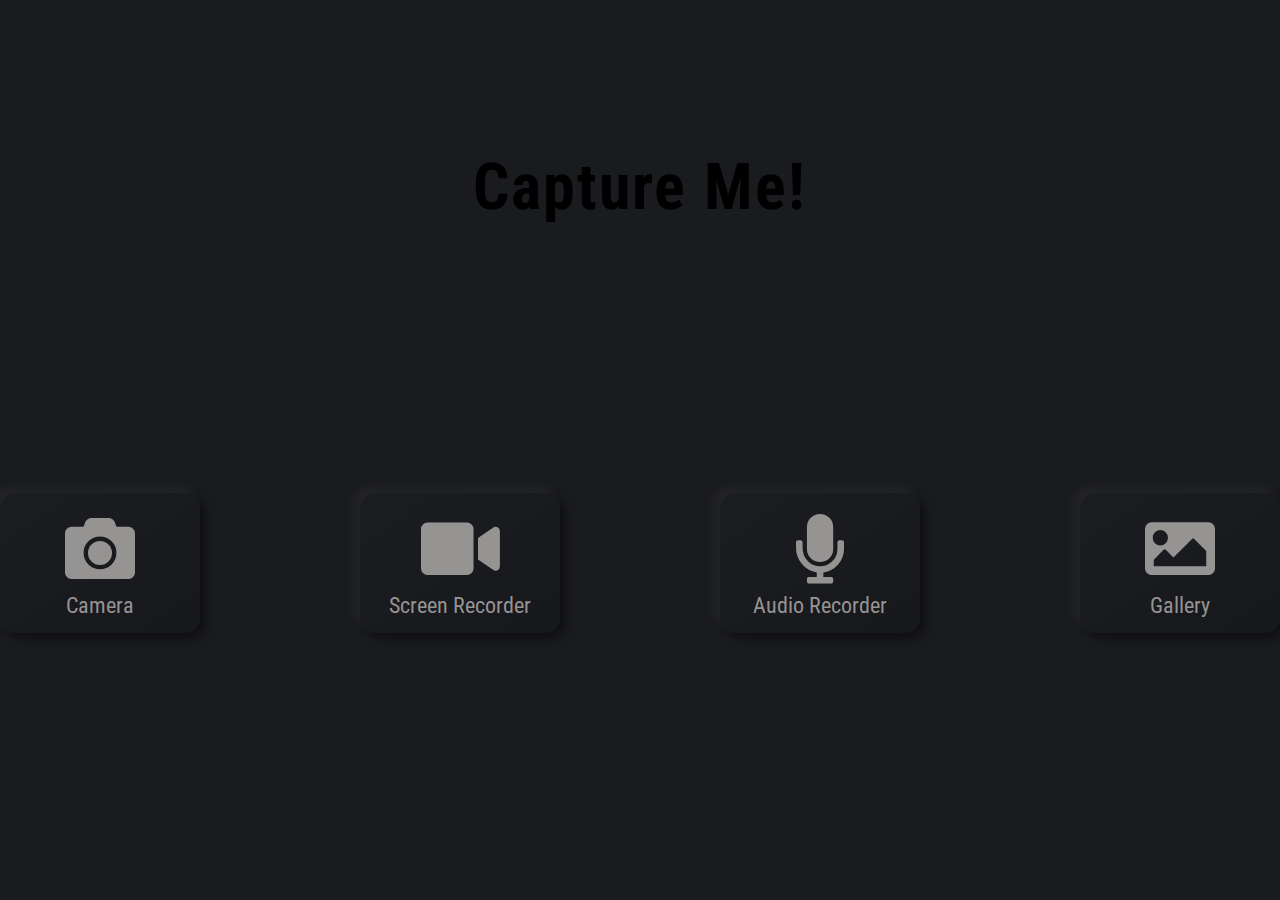
<file: index.html>
<!DOCTYPE html>
<html lang="en">

<head>
    <meta charset="UTF-8">
    <meta http-equiv="X-UA-Compatible" content="IE=edge">
    <meta name="viewport" content="width=device-width, initial-scale=1.0">
    <title>Capture Me!</title>
    <link rel="icon" href="logo1.jpeg" type="image/gif" sizes="16x16">
    <link rel="stylesheet" href="https://cdnjs.cloudflare.com/ajax/libs/font-awesome/5.15.3/css/all.min.css">
    <link href="https://cdn.jsdelivr.net/npm/bootstrap@5.0.1/dist/css/bootstrap.min.css" rel="stylesheet"
        integrity="sha384-+0n0xVW2eSR5OomGNYDnhzAbDsOXxcvSN1TPprVMTNDbiYZCxYbOOl7+AMvyTG2x" crossorigin="anonymous">
        
    <link rel="stylesheet" href="style.css">
    
</head>
<body>
    <div class="header">Capture Me!</div>
    <div class="main_area row">
        <div class="card camera col-lg-3 col-md-3 col-1" id="camera">
            <div class="card_image">
                <i class="fas fa-camera"></i>
            </div>
            <div class="card_details">Camera</div>
        </div>
        <div class="card recorder col-lg-3 col-md-3 col-1" id="screenRec">
            <div class="card_image">
                <i class="fas fa-video"></i>
            </div>
            <div class="card_details">Screen Recorder</div>
        </div>
        <div class="card audio col-lg-3 col-md-3 col-1" id="audio">
            <div class="card_image">
                <i class="fas fa-microphone"></i>
            </div>
            <div class="card_details">Audio Recorder</div>
        </div>
        <div class="card gallery col-lg-3 col-md-3 col-1" id="gallery">
            <div class="card_image">
                <i class="fas fa-image"></i>
            </div>
            <div class="card_details">Gallery</div>
        </div>

        <div id="popUpMsg">Saved to Gallery</div>
    </div>
    <div class="popup_window" id="popup_window">
        <div class="name_box">
            <h3 class="label">Save As :</h3>
            <div class="textBox" id="textBox" contenteditable="true">Untitled</div>
        </div>
        <div class="enterBtnBox">
            <button class="btn enter">Enter</button>
        </div>
    </div>
    <script src="dbScript.js" defer></script>
    <script src="script.js" defer></script>
</body>
</body>

</html>
</file>
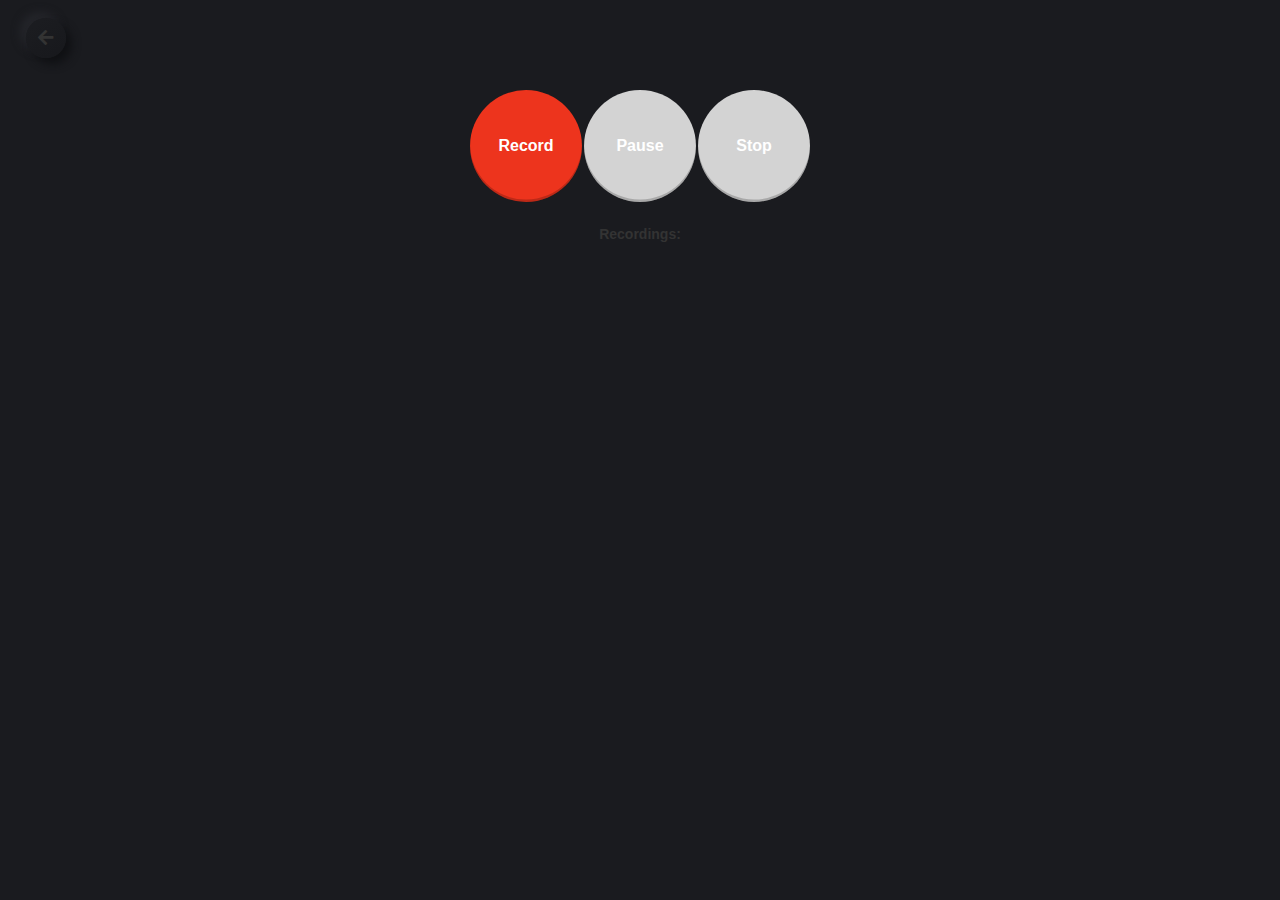
<file: Audio/audio.html>
<!DOCTYPE html>
<html>
  <head>
    <meta charset="UTF-8">

    <title>Capture Me!</title>
    <meta name="viewport" content="width=device-width, initial-scale=1.0">
    <link rel="icon" href="./../logo1.jpeg" type="image/gif" sizes="16x16">
    <link href="https://cdn.jsdelivr.net/npm/bootstrap@5.0.1/dist/css/bootstrap.min.css" rel="stylesheet"
        integrity="sha384-+0n0xVW2eSR5OomGNYDnhzAbDsOXxcvSN1TPprVMTNDbiYZCxYbOOl7+AMvyTG2x" crossorigin="anonymous">
    <link rel="stylesheet" href="https://cdnjs.cloudflare.com/ajax/libs/font-awesome/5.15.3/css/all.min.css">
    

    <!-- Latest compiled and minified Bootstrap CSS -->
    <link rel="stylesheet" href="https://maxcdn.bootstrapcdn.com/bootstrap/3.3.7/css/bootstrap.min.css" integrity="sha384-BVYiiSIFeK1dGmJRAkycuHAHRg32OmUcww7on3RYdg4Va+PmSTsz/K68vbdEjh4u" crossorigin="anonymous">

    <link rel="stylesheet" type="text/css" href="audio.css">

  </head>
  <body>

    <div class="back" id="back">
      <i class="fas fa-arrow-left"></i>
      <div class="back_details">Back</div>
  </div>
    
    <!-- <div style="max-width: 28em;">
      <div class="back_details">Back</div>
    	<div id="controls"> -->
        <div class = "control-butn">
    	 <button id="recordButton" style ="border-radius: 50%;">Record</button>
    	 <button id="pauseButton" style ="border-radius: 50%;" disabled>Pause</button>
    	 <button id="stopButton" style ="border-radius: 50%;" disabled>Stop</button>
    </div>
      <div id="formats"></div>
    	<p><strong>Recordings:</strong></p>
    	<ol id="recordingsList"></ol>
    </div>
    <!-- inserting these scripts at the end to be able to use all the elements in the DOM -->
  	<script src="audio.js"></script>
  </body>
</html>
</file>
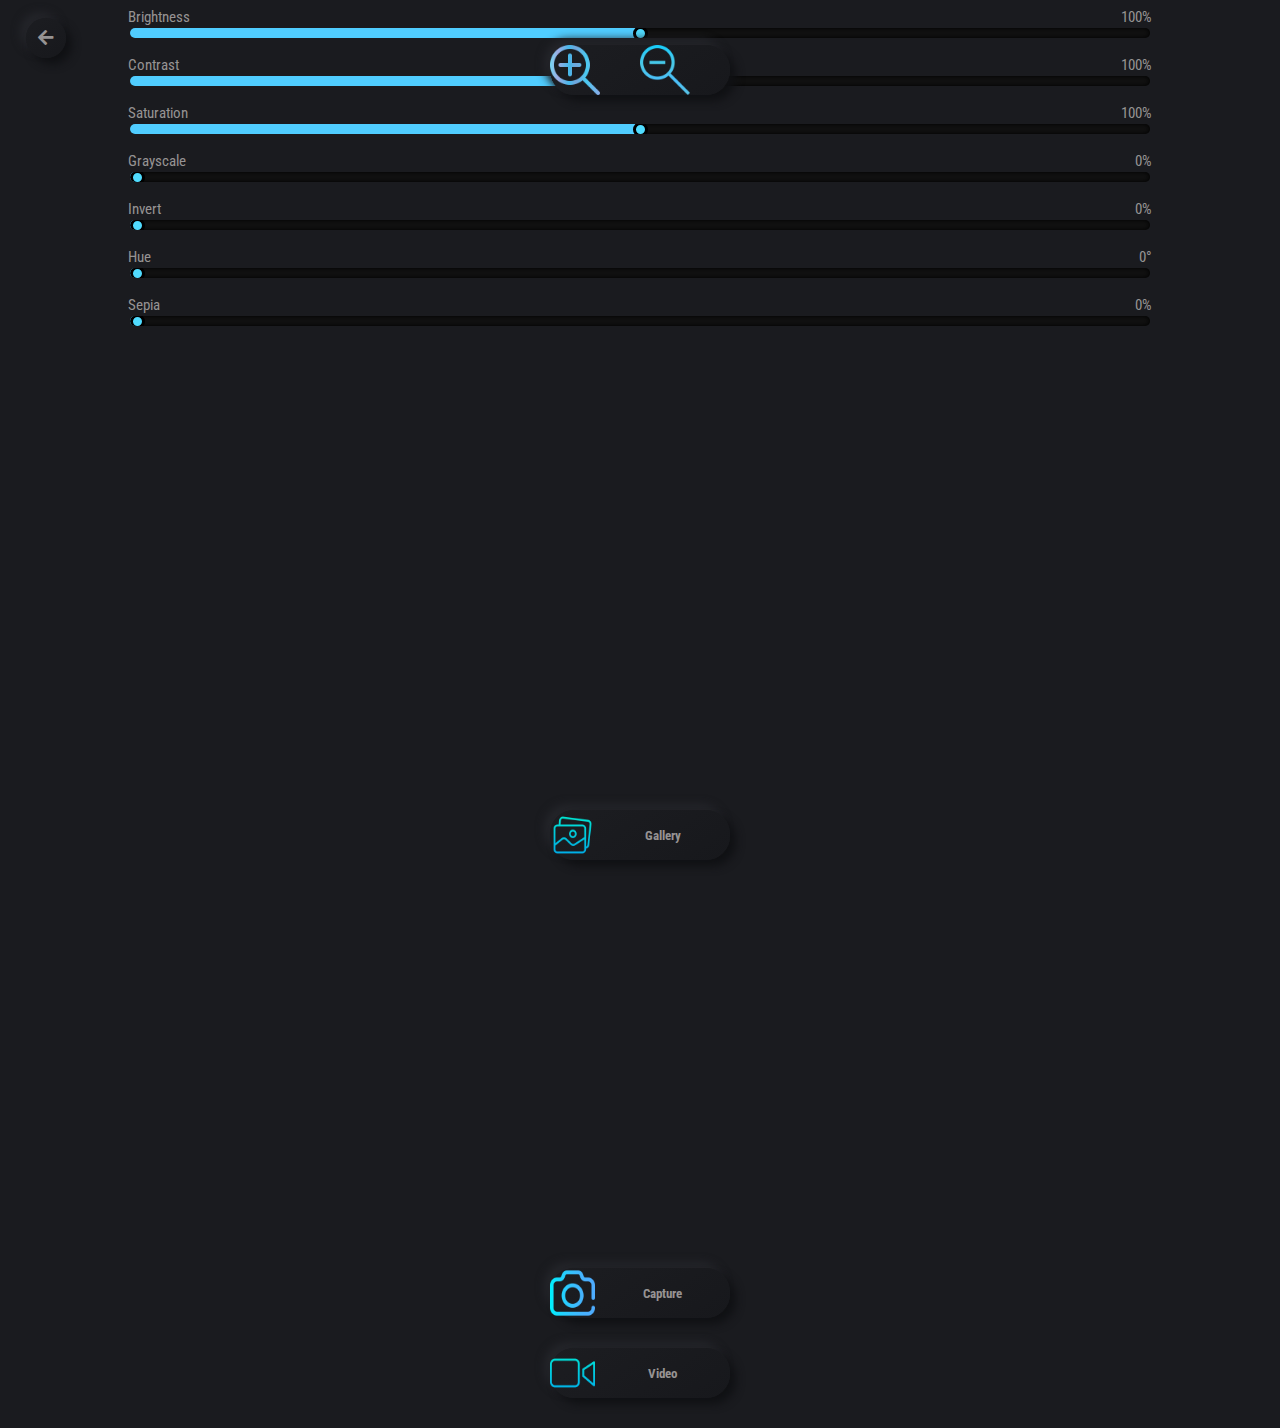
<file: Camera/c_index.html>
<!DOCTYPE html>
<html lang="en">

<head>
    <meta charset="UTF-8">
    <meta http-equiv="X-UA-Compatible" content="IE=edge">
    <meta name="viewport" content="width=device-width, initial-scale=1.0">
    <title>Capture Me!</title>
    <link rel="icon" href="./../logo1.jpeg" type="image/gif" sizes="16x16">
    <link href="https://cdn.jsdelivr.net/npm/bootstrap@5.0.1/dist/css/bootstrap.min.css" rel="stylesheet"
        integrity="sha384-+0n0xVW2eSR5OomGNYDnhzAbDsOXxcvSN1TPprVMTNDbiYZCxYbOOl7+AMvyTG2x" crossorigin="anonymous">
    <link rel="stylesheet" href="https://cdnjs.cloudflare.com/ajax/libs/font-awesome/5.15.3/css/all.min.css">
    <link rel="stylesheet" href="c_style.css">
</head>

<body>
    <div class="row">
        <div class="col side_column">
            <div class="back" id="back">
                <i class="fas fa-arrow-left"></i>
                <div class="back_details">Back</div>
            </div>
            <!-- <div class="filters" id="filters"></div> -->
            <div class="filter_editor">
                <div class="singleSlider">
                    <div class="slider_detail">
                        <div class="filter_name">Brightness</div>
                        <div class="filter_value" id="bright_value">100%</div>
                    </div>
                    <input class="slider" id="bright" type="range" min="0" max="200" value="100">
                </div>
                <div class="singleSlider">
                    <div class="slider_detail">
                        <div class="filter_name">Contrast</div>
                        <div class="filter_value" id="contrast_value">100%</div>
                    </div>
                    <input class="slider" id="contrast" type="range" min="0" max="200" value="100">
                </div>
                <div class="singleSlider">
                    <div class="slider_detail">
                        <div class="filter_name">Saturation</div>
                        <div class="filter_value" id="saturate_value">100%</div>
                    </div>
                    <input class="slider" id="saturate" type="range" min="0" max="200" value="100">
                </div>
                <div class="singleSlider">
                    <div class="slider_detail">
                        <div class="filter_name">Grayscale</div>
                        <div class="filter_value" id="gray_value">0%</div>
                    </div>
                    <input class="slider" id="gray" type="range" min="0" max="100" value="0">
                </div>
                <div class="singleSlider">
                    <div class="slider_detail">
                        <div class="filter_name">Invert</div>
                        <div class="filter_value" id="invert_value">0%</div>
                    </div>
                    <input class="slider" id="invert" type="range" min="0" max="100" value="0">
                </div>
                <div class="singleSlider">
                    <div class="slider_detail">
                        <div class="filter_name">Hue</div>
                        <div class="filter_value" id="hue_value">0°</div>
                    </div>
                    <input class="slider" id="hue" type="range" min="0" max="360" value="0">
                </div>
                <div class="singleSlider">
                    <div class="slider_detail">
                        <div class="filter_name">Sepia</div>
                        <div class="filter_value" id="sepia_value">0%</div>
                    </div>
                    <input class="slider" id="sepia" type="range" min="0" max="100" value="0">
                </div>
            </div>
            <div class="filters"></div>
        </div>
        <div class=" col-7 video_container">
            <video class="video" id="video_elem" autoplay></video>
            <div id="popUpMsg">Saved to Gallery</div>
            <div class="popup_window" id = "popup_window">
                <div class="name_box">
                    <h3 class="label">Save As :</h3>
                    <div class="textBox" id="textBox" contenteditable="true">Untitled</div>
                </div>
                <div class="enterBtnBox">
                    <button class="btn enter">Enter</button>
                </div>
            </div>
        </div>
        <div class="col side_column">
            <div class="btn zoomBox">
                <div class="zoom image" id="zoomIn">
                    <img src="zoom-in.png" alt="">
                </div>
                <div class="zoom image" id="zoomOut">
                    <img src="zoom-out.png" alt="">
                </div>
            </div>
            <div class="timer_box" id="timer">
                <div class="red_circle"></div>
                <div class="timer" id="recTime">00:00:00</div>
            </div>
            <div class="btn capture" id="camera">
                <div class="image">
                    <img src="camera.png" alt="">
                </div>
                <h5>Capture</h5>
            </div>
            <div class="btn recorder" id="recorder">
                <div class="image">
                    <img src="video.png" alt="">
                </div>
                <h5>Video</h5>
            </div>
            <div class="btn gallery" id="gallery">
                <div class="image">
                    <img src="gallery.png" alt="">
                </div>
                <h5>Gallery</h5>
            </div>
        </div>
    </div>
    <script src="../dbScript.js" defer></script>
    <script src="filters.js" defer></script>
    <script src="c_script.js" defer></script>
</body>

</html>
</file>
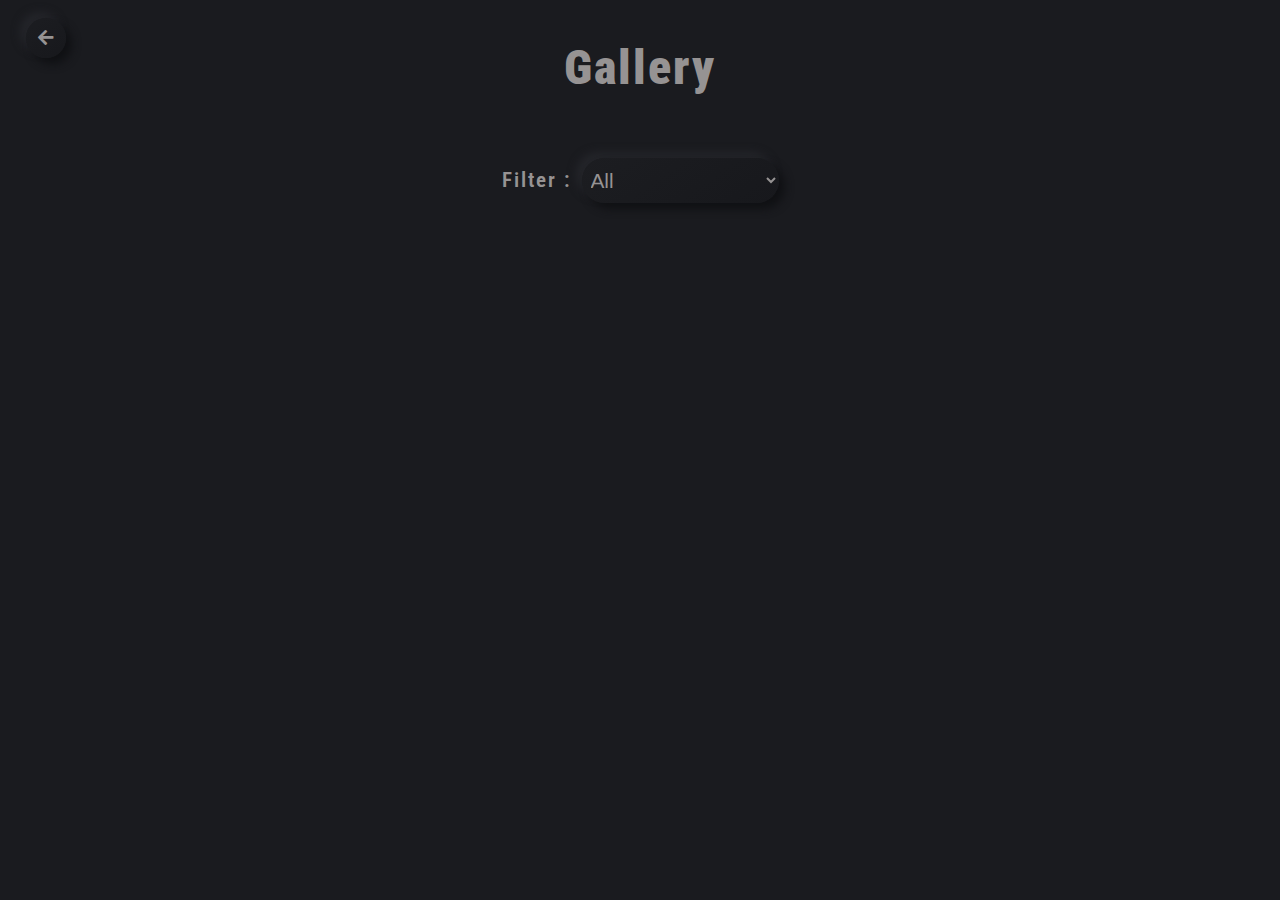
<file: Gallery/g_index.html>
<!DOCTYPE html>
<html lang="en">

<head>
    <meta charset="UTF-8">
    <meta http-equiv="X-UA-Compatible" content="IE=edge">
    <meta name="viewport" content="width=device-width, initial-scale=1.0">
    <title>Capture Me!</title>
    <link rel="icon" href="./../logo1.jpeg" type="image/gif" sizes="16x16">
    <link href="https://cdn.jsdelivr.net/npm/bootstrap@5.0.1/dist/css/bootstrap.min.css" rel="stylesheet"
        integrity="sha384-+0n0xVW2eSR5OomGNYDnhzAbDsOXxcvSN1TPprVMTNDbiYZCxYbOOl7+AMvyTG2x" crossorigin="anonymous">
    <link rel="stylesheet" href="https://cdnjs.cloudflare.com/ajax/libs/font-awesome/5.15.3/css/all.min.css">
    <link rel="stylesheet" href="g_style.css">
</head>

<body>
    <div class="header_box">
        <div class="back" id="back">
            <i class="fas fa-arrow-left"></i>
            <div class="back_details">Back</div>
        </div>
        <div class="header">Gallery</div>
    </div>
    <div class="filter_box">
        <label for="gfilter" class="gfilter">Filter :</label>
        <select id="gfilter" name="gfilter" class="options">
            <option value="All">All</option>
            <option value="image">Image</option>
            <option value="video">Video</option>
            <option value="scrvideo">Screen Recording</option>
        </select>
    </div>
    <div class="media_area" id="media_area">
    </div>
    <script>
        setTimeout(function () {
            viewMedia();
        }, 100);
    </script>
    <script src="../dbScript.js" defer></script>
    <script src="g_script.js"></script>
</body>

</html>
</file>
<file: style.css>
@import url('https://fonts.googleapis.com/css2?family=Roboto+Condensed:wght@400&display=swap');
*{
    box-sizing: border-box;
}
body{
    margin: 0;
    background-color: #1A1B1F;
    font-family: 'Roboto Condensed', sans-serif;
    display: flex;
    flex-direction: column;
    justify-content: center;
    align-items:center;
}
.header{
    height: 25vh;
    font-size: 4rem;
    display: flex;
    justify-content: center;
    align-items:flex-end;
    font-weight: 700;
    letter-spacing: 2px;
    animation: blink 3s infinite ease;
}
.main_area{
    height: 75vh;
    display: flex;
    justify-content: space-evenly;
    align-items: center;
}
.card{
    height: 140px;
    width: 200px;
    border-radius: 16px;
    display: flex;
    flex-direction: column;
    justify-content: center;
    margin-right: 5rem;
    margin-left: 5rem;
    cursor: pointer;
    color: rgb(150, 147, 147);
    background: linear-gradient(145deg, #1c1d21, #17181c);
    box-shadow: 6px 6px 8px #101114, -6px -6px 8px #24252a;
}
a{
    text-decoration: none ; 
}
.card:hover{
    transform: scale(1.05);
    background: linear-gradient(120deg, #7cf1fa 0%, #69a6fc 100%);
    -webkit-background-clip: text;
	-webkit-text-fill-color: transparent;
    text-shadow: #02fafa36 0px 0px 100px;
}
.activeCard{
    background: #1A1B1F;
    box-shadow: inset 6px 6px 8px #101114, inset -6px -6px 8px #24252a;
    color: #29ffff;
    text-decoration: none;
}
.card>*{
    display: flex;
    justify-content: center;
    align-items: center;
}
.card_image{
    height: 60%;
    font-size: 70px;
}
.card_details{
    height: 20%;
    font-size: 1.4rem;
}

.popup_window{
    visibility: hidden;
    position: absolute;
    border-radius: 1.5rem;
    height: 15rem;
    width: 25rem;
    display: flex;
    flex-direction: column;
    justify-content: center;
    align-items: center;
    color: rgb(150, 147, 147);
    background: linear-gradient(145deg, #1c1d21, #17181c);
    box-shadow: 6px 6px 8px #101114, -6px -6px 8px #24252a;
}
.popup_window.show{
    visibility: visible;
}
.name_box{
    height: 50%;
    width: 80%;
    display: flex;
    justify-content: center;
    align-items: center;
}
.enterBtnBox{
    height: 20%;
    width: 80%;
    display: flex;
    justify-content: center;
    align-items: center;
}
.label{
    font-size: 1.5rem;
    font-weight: 800;
}
.textBox{
    height: 40px;
    width: 50%;
    /* color: rgb(150, 147, 147); */
    outline: none;
    text-align: center;
    font-size: 1.5rem;
    font-weight: 600;
    margin-left: 10px;
    border-bottom: 1px solid rgb(150, 147, 147);
}
.enter{
    height: 40px;
    width: 160px;
    margin-bottom: 30px;
    border-radius: 1.5rem;
    color: rgb(150, 147, 147);
    background: linear-gradient(145deg, #1c1d21, #17181c);
    box-shadow: 6px 6px 8px #101114, -6px -6px 8px #24252a;
    display: flex;
    justify-content: center;
    align-items: center;
    font-size: 1.5rem;
    outline: none;
    color: rgb(150, 147, 147);
}
.enter:hover{
    transform: scale(1.05);
    color: rgb(80, 220, 255);
}

#popUpMsg {
    visibility: hidden;
    min-width: 200px;
    margin-left: -125px;
    background-color: #1A1B1F;
    color: rgb(201, 201, 201);
    text-align: center;
    padding: 0.7rem;
    position: fixed;
    z-index: 100;
    left: 50%;
    bottom: 80px;
    font-size: 20px;
    border-radius: 2rem;
}
  
#popUpMsg.show {
    visibility: visible;
    animation: fadein 2s ease, fadeout 2s 3.5s;
}

@keyframes blink {
    0%{
        color: rgb(150, 147, 147);
    }
    25%{
        background: linear-gradient(120deg, #8df1f8 0%, #77affd 100%);
        -webkit-background-clip: text;
        -webkit-text-fill-color: transparent;
    }
    50%{
        background: linear-gradient(120deg, #7cf1fa 0%, #69a6fc 100%);
        -webkit-background-clip: text;
        -webkit-text-fill-color: transparent;
        text-shadow: #02fafa2f 1px 1px 10px;
    }
    75%{
        background: linear-gradient(120deg, #8df1f8 0%, #77affd 100%);
        -webkit-background-clip: text;
        -webkit-text-fill-color: transparent;
    }
    100%{
        color: rgb(150, 147, 147);
    }
}

@keyframes fadein {
from {bottom: 0; opacity: 0;}
to {bottom: 80px; opacity: 1;}
}

@keyframes fadeout {
from {bottom: 80px; opacity: 1;}
to {bottom: 0; opacity: 0;}
}

@media (max-width: 412px) and (min-width: 300px)
{
    .card{
        height: 140px;
        width: 200px;
        margin-bottom: 3rem;
    }
    .header{
        text-align: center;
        align-items: center;
        /* font-size: 3.5rem; */
    }
}
</file>
<file: Audio/audio.css>
html {
    font-size: 100%;
  }
  body {
    margin: 0;
    background-color: #1A1B1F;
    font-family: 'Roboto Condensed', sans-serif;
    display: flex;
    flex-direction: column;
    justify-content: center;
    align-items:center;
  }
  h1 {
    text-decoration: underline red;
    text-decoration-thickness: 3px;
    text-underline-offset: 6px;
    font-size: 220%;
    font-weight: bold;
  }
  h2 {
    font-weight: bold;
    color: #005A9C;
    font-size: 140%;
    text-transform: uppercase;
  }
  p {
    margin: 1em 0;
  }
  pre {
    padding: 0px;
    border:0px;
    border-radius: 0px;
  }
  red {
    color: red;
  }
  a {
    color: #337ab7;
  }
  a:visited {
    color: #8d75a3;
  }
  a:hover {
    color:#23527c;
  }
  #controls {
    display: flex;
    margin-top: 2rem;
  }
  button {
    flex-grow: 1;
    height: 7rem;
    min-width: 7rem;
    border: none;
    border-radius: 0.15rem;
    background: #ed341d;
    margin-left: 2px;
    box-shadow: inset 0 -0.15rem 0 rgba(0, 0, 0, 0.2);
    cursor: pointer;
    display: flex;
    justify-content: center;
    align-items: center;
    color:#ffffff;
    font-weight: bold;
    font-size: 1rem;
  }
  .control-butn{
    display:flex;
    padding-top: 10vh;
    border-radius: ;
  }
  button:hover, button:focus {
    outline: none;
    background: #c72d1c;
  }
  button::-moz-focus-inner {
    border: 0;
  }
  button:active {
    box-shadow: inset 0 1px 0 rgba(0, 0, 0, 0.2);
    line-height: 3rem;
  }
  button:disabled {
    pointer-events: none;
    background: lightgray;
  }
  button:first-child {
    margin-left: 0;
  }
  audio {
    display: block;
    width: 100%;
    margin-top: 0.2rem;
  }
  #formats {
    margin-top: 0.5rem;
    font-size: 80%;
  }

  .back{
    position: absolute;
    top:2vh;
    left: 2vw;
    border-radius: 2rem;
    display: flex;
    box-shadow: 6px 6px 8px #101114, -6px -6px 8px #24252a;
    background: linear-gradient(145deg, #1c1d21, #17181c);
}
.back .fas{
    height: 40px;
    width: 40px;
    display: flex;
    align-items: center;
    justify-content: center;
    font-size: 1.1rem;
}
.back_details{
    font-size: 1.1rem;
    display: none;
    align-items: center;
    justify-content: center;
    transition: 5s
}
.back:hover{
    transform: scale(1.05);
    color: rgb(80, 220, 255);
}
.back:hover > .back_details{
    width: 60px;
    display: flex;
}
</file>
<file: Camera/c_style.css>
@import url('https://fonts.googleapis.com/css2?family=Roboto+Condensed:wght@400&display=swap');
*{
    box-sizing: border-box;
}
body{
    margin: 0;
    background-color: #1A1B1F;
    overflow: hidden;
    font-family: 'Roboto Condensed', sans-serif;
}
.filter_box{
    height: 100vh;
    width: 100vw;
    position: absolute;
    /* background-color: blanchedalmond; */
    filter:brightness(00%) ;
    z-index: 5;
    opacity: 1;
}
.row{
    color: rgb(150, 147, 147);
}
.video_container{
    height: 100vh;
    width: 60%;
    padding: 0;
    transition: 2s ease-in;
    display: flex;
    justify-content: center;
    align-items: center;
}
.blink{
    opacity: 0.5;
}
.video{
    height: 100%;
    width: 100%;
    /* filter:invert(100%) ; */
}
.side_column{
    /* filter:invert(100%) ; */
    display: flex;
    flex-direction: column;
    justify-content: center;
    align-items: center;
    z-index: 10;
    background-color: #1A1B1F;
}

/* *******************************LEFT SIDE**************************************** */
.back{
    position: absolute;
    top:2vh;
    left: 2vw;
    border-radius: 2rem;
    display: flex;
    box-shadow: 6px 6px 8px #101114, -6px -6px 8px #24252a;
    background: linear-gradient(145deg, #1c1d21, #17181c);
}
.back .fas{
    height: 40px;
    width: 40px;
    display: flex;
    align-items: center;
    justify-content: center;
    font-size: 1.1rem;
}
.back_details{
    font-size: 1.1rem;
    display: none;
    align-items: center;
    justify-content: center;
    transition: 5s
}
.back:hover{
    transform: scale(1.05);
    color: rgb(80, 220, 255);
}
.back:hover > .back_details{
    width: 60px;
    display: flex;
}

/* SLIDER */
.filter_editor{
    height: 60%;
    width: 80%;
    overflow: auto;
    display: flex;
    flex-direction: column;
    /* justify-content: center; */
    align-items: center;
}
.filter_editor::-webkit-scrollbar {
    display: none;
  }
.singleSlider{
    height: 100%;
    width: 100%;
    padding: 0.5rem 0;
    display: flex;
    flex-direction: column;
    justify-content: space-evenly;
    /* align-items: center; */
    /* background-color: rgb(36, 42, 43); */
}
.slider_detail{
    /* height: 20%; */
    display: flex;
    justify-content:space-between;
    font-size: 15px;
    /* color:rgb(80, 220, 255); */
}
.slider{
    height: 10px;
    -webkit-appearance: none;
    background: #111;
    outline: none;
    border-radius: 15px;
    overflow: hidden;
    box-shadow: inset 0 0 5px rgba(0, 0, 0, 1);
}
.slider::-webkit-slider-thumb {
    -webkit-appearance: none;
    width: 15px;
    height: 15px;
    border-radius: 50%;
    background: rgb(80, 220, 255);
    cursor: pointer;
    border: 3px solid rgb(0, 0, 0);
    box-shadow: -407px 0 0 400px rgb(80, 205, 255);
  }
.filters{
    height: 20%;
    width: 80%;
    margin-top: 2rem;
    /* background-color: burlywood; */
}


/* ********************************RIGHT SIDE************************************* */
.btn{
    height: 50px;
    width: 180px;
    margin-bottom: 30px;
    border-radius: 1.5rem;
    color: rgb(150, 147, 147);
    display: flex;
    background: linear-gradient(145deg, #1c1d21, #17181c);
    box-shadow: 6px 6px 8px #101114, -6px -6px 8px #24252a;
}
.btn:hover{
    transform: scale(1.05);
    color: rgb(80, 220, 255);
}
.activeBtn{
    background: #1A1B1F;
    box-shadow: inset 6px 6px 8px #101114, inset -6px -6px 8px #24252a;
    color: #29ffff;
}
.image{
    height: 100%;
    width: 25%;
}
.image img{
    height: 100%;
    max-width: 100%;
}
h5{
    width: 75%;
    margin: 0;
    display: flex;
    justify-content: center;
    align-items: center;
}
.gallery{
    position: absolute ;
    bottom: 10px;
}
.zoomBox{
    position: absolute;
    top: 5vh;
    display: flex;
    justify-content: space-evenly;
    align-items: center;
}
.zoomBox:hover{
    transform: scale(1);
}
.zoom{
    width: 50%;
}
.zoom:hover{
    transform: scale(1.06);
}
/* video functions*/
.record_animation{
    animation: animate 2s infinite ease-in-out;
}
.timer_box{
    height: 35px;
    width: 120px;
    position: fixed;
    top: 2rem;
    right: 20rem;
    font-size: 1.1rem;
    font-weight: 600;
    display: none;
    justify-content: space-evenly;
    align-items: center;
    background: #1A1B1F;
    border-radius: 2rem;
    box-shadow: inset 6px 6px 8px #101114, inset -6px -6px 8px #24252a;
}
.timerActive{
    display: flex;
}
.red_circle{
    height: 0.8rem;
    width: 0.8rem;
    border-radius: 50%;
    background-color: red;
}
@keyframes animate {
    0%{
        transform: scale(1.1);
    }
    50%{
        transform: scale(0.9);
    }
    100%{
        transform: scale(1.1);
    }
}

#popUpMsg {
    visibility: hidden;
    min-width: 200px;
    margin-left: -125px;
    background-color: #1A1B1F;
    color: rgb(201, 201, 201);
    text-align: center;
    padding: 0.7rem;
    position: fixed;
    z-index: 100;
    left: 50%;
    font-size: 20px;
    border-radius: 2rem;
  }
  
#popUpMsg.show {
    visibility: visible;
    animation:  fadeout 3s ease;
}

@keyframes fadeout {
0% {
    top: 0; 
    opacity: 0;
}
100% {
    top: 80px; 
    opacity: 1;
}
}

.popup_window{
    visibility: hidden;
    position: absolute;
    font-size: 20px;
    border-radius: 1.5rem;
    height: 15rem;
    width: 25rem;
    display: flex;
    flex-direction: column;
    justify-content: center;
    align-items: center;
    z-index: 200;
    background-color: #1A1B1F;
}
.popup_window.show{
    visibility: visible;
}
.name_box{
    height: 50%;
    width: 80%;
    display: flex;
    justify-content: center;
    align-items: center;
}
.enterBtnBox{
    height: 20%;
    width: 80%;
    display: flex;
    justify-content: center;
    align-items: center;
}
.label{
    font-size: 1.5rem;
    font-weight: 800;

}
.textBox{
    height: 40px;
    width: 50%;
    color: rgb(150, 147, 147);
    outline: none;
    text-align: center;
    font-size: 1.5rem;
    font-weight: 600;
    margin-left: 10px;
    border-bottom: 1px solid rgb(150, 147, 147);
}
.enter{
    height: 40px;
    width: 160px;
    display: flex;
    justify-content: center;
    align-items: center;
    font-size: 1.5rem;
    outline: none;
}
</file>
<file: Gallery/g_style.css>
@import url('https://fonts.googleapis.com/css2?family=Roboto+Condensed:wght@400&display=swap');
@import url('https://fonts.googleapis.com/css2?family=Pangolin&display=swap');
*{
    box-sizing: border-box;
}
body{
    margin: 0;
    background-color: #1A1B1F;
    color: rgb(150, 147, 147);
    font-family: 'Roboto Condensed', sans-serif;
}
.header_box{
    height: 15vh;
}
.header{
    height: 15vh;
    font-size: 3rem;
    font-weight: 900;
    letter-spacing: 2px;
    display: flex;
    justify-content: center;
    align-items: center;
    animation: blink 3s infinite ease;
}
.back{
    position: absolute;
    top:2vh;
    left: 2vw;
    border-radius: 2rem;
    display: flex;
    box-shadow: 6px 6px 8px #101114, -6px -6px 8px #24252a;
    background: linear-gradient(145deg, #1c1d21, #17181c);
}
.back .fas{
    height: 40px;
    width: 40px;
    display: flex;
    align-items: center;
    justify-content: center;
    font-size: 1.1rem;
}
.back_details{
    /* width: 60px; */
    font-size: 1.1rem;
    display: none;
    align-items: center;
    justify-content: center;
    transition: 5s
}
.back:hover{
    transform: scale(1.05);
    color: rgb(80, 220, 255);
}
.back:hover > .back_details{
    width: 60px;
    display: flex;
}

.filter_box{
    height: 10vh;
    font-size: 1.3rem;
    font-weight: 600;
    letter-spacing: 2px;
    display: flex;
    justify-content: center;
    align-items: center;
}
.gfilter{
    margin-right: 10px;
}
.options{
    height: 50%;
    padding: 5px;
    font-size: 1.3rem;
    color: rgb(150, 147, 147);
    outline: none;
    border:none;
    border-radius: 2rem;
    background: linear-gradient(145deg, #1c1d21, #17181c);
    box-shadow: 6px 6px 8px #101114, -6px -6px 8px #24252a;
}

.media_area{
    /* padding:1rem; */
    display: flex;
    flex-wrap: wrap;
    justify-content: space-evenly;
    align-items: center;
}
/* ******************************************** */
.image_container{
    height: 23rem;
    width: 23rem;
    margin: 1.3rem;
    padding: 1rem;
    border-radius: 0.5rem;
    display: flex;
    flex-direction: column;
    justify-content: center;
    align-items: center;
    background: linear-gradient(145deg, #1c1d21, #17181c);
    box-shadow: 6px 6px 8px #101114, -6px -6px 8px #24252a;
}
.date{
    height: 10%;
    width: 90%;
    display: flex;
    justify-content: flex-end;
    font-family: 'Pangolin', cursive;
}
.function_box{
    height: 13%;
    width: 90%;
    margin: 1rem;
    display: flex;
    justify-content: flex-end;
    align-items: flex-end;
}
.display{
    height: 70%;
    width: 60%;
    display: flex;
    justify-content: center;
    align-items: center;
}
.displayName{
    outline: none;
    font-size: 1.5rem;
    font-weight: 600;
    letter-spacing: 3px;
    font-family: 'Pangolin', cursive;
}
.dbtn{
    height: 70%;
    width: 10%;
    margin-right: 1rem;
    border-radius: 0.5rem;
    font-size: 1.3rem;
    display: flex;
    justify-content: center;
    align-items: center;
    background: linear-gradient(145deg, #1c1d21, #17181c);
    box-shadow: 3px 3px 6px #101114, -3px -3px 6px #24252a;
}
.dbtn:hover{
    color: cyan;
}
.activeDbtn{
    background: #1A1B1F;
    box-shadow: inset 6px 6px 8px #101114, inset -6px -6px 8px #24252a;
}
.media_box{
    height: 65%;
    width: 90%;
    border-radius: 1.5rem;
    margin: 0 1rem;
    display: flex;
    justify-content: center;
    align-items: center;
    background: #1A1B1F;
    box-shadow: inset 6px 6px 8px #101114, inset -6px -6px 8px #24252a;
}
img{
    height: 95%;
    width: 95%;
    border-radius: 1.5rem;
}
video{
    height: 95%;
    width: 95%;
    border-radius: 1.5rem;
}

@keyframes blink {
    0%{
        color: rgb(150, 147, 147);
    }
    25%{
        background: linear-gradient(120deg, #8df1f8 0%, #77affd 100%);
        -webkit-background-clip: text;
        -webkit-text-fill-color: transparent;
    }
    50%{
        background: linear-gradient(120deg, #7cf1fa 0%, #69a6fc 100%);
        -webkit-background-clip: text;
        -webkit-text-fill-color: transparent;
        text-shadow: #02fafa2f 1px 1px 10px;
    }
    75%{
        background: linear-gradient(120deg, #8df1f8 0%, #77affd 100%);
        -webkit-background-clip: text;
        -webkit-text-fill-color: transparent;
    }
    100%{
        color: rgb(150, 147, 147);
    }
}
</file>
